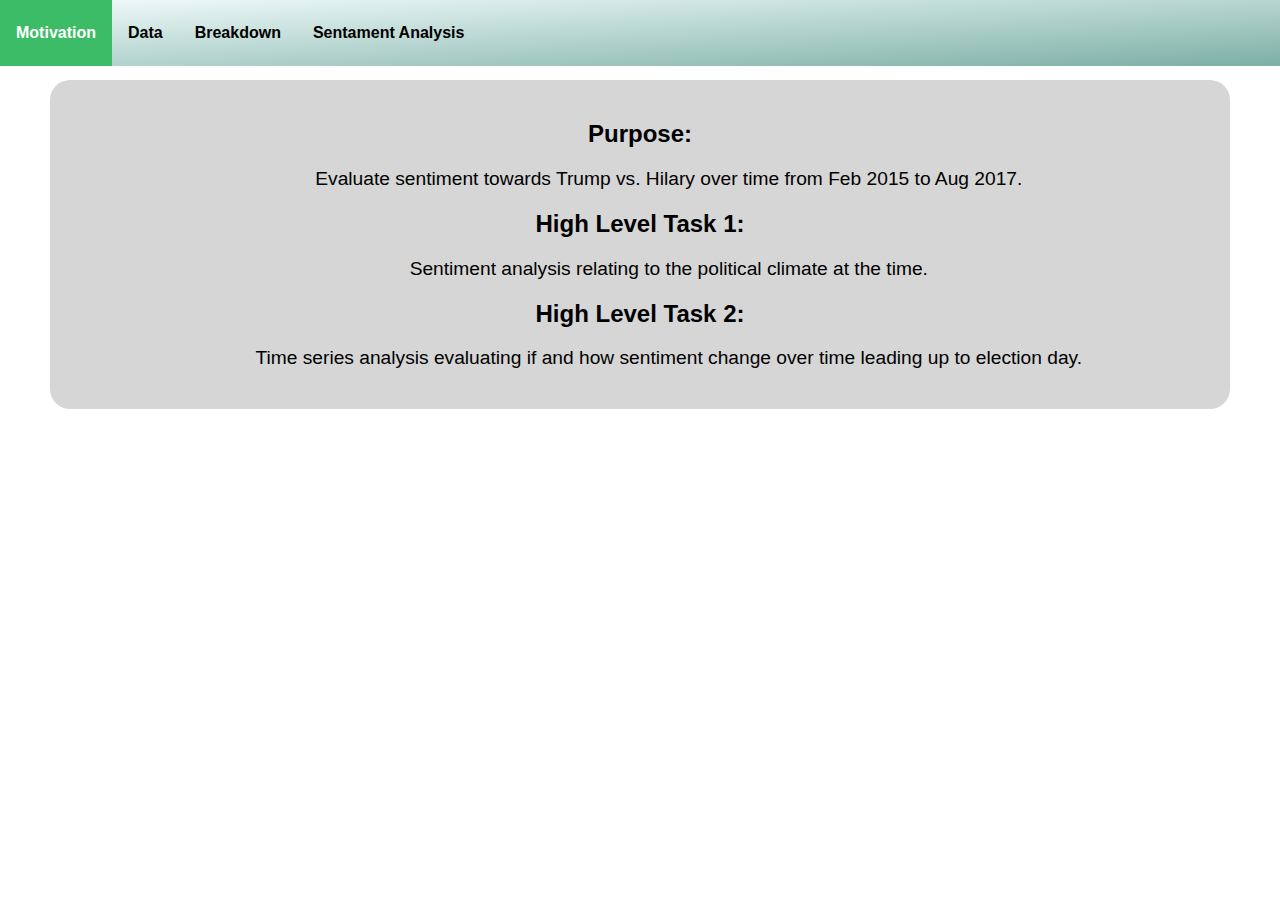
<file: html/index.html>
<!DOCTYPE html>
<html lang="en">
<head>
	<meta charset="UTF-8">
	<title>Web Mining | Final Project</title>
	<link rel="stylesheet" type="text/css" href="primary.css">
</head>
<body>
<div class="container">
	<div class="nav">
		<ul>
			<li class="active"><a href="index.html">Motivation</a></li>
			<li><a href="data.html">Data</a></li>
			<li><a href="breakdown.html">Breakdown</a></li>
			<li><a href="sa.html">Sentament Analysis</a></li>
		</ul>
	</div>
	<div class="content">
		<h2>Purpose:</h2>
		<p>Evaluate sentiment towards Trump vs. Hilary over time from Feb 2015 to Aug 2017.</p>
		<h2>High Level Task 1:</h2>
		<p>Sentiment analysis relating to the political climate at the time.</p>
		<h2>High Level Task 2:</h2>
		<p>Time series analysis evaluating if and how sentiment change over time leading up to election day.</p>
	</div>

</div>

</body>
</html>
</file>
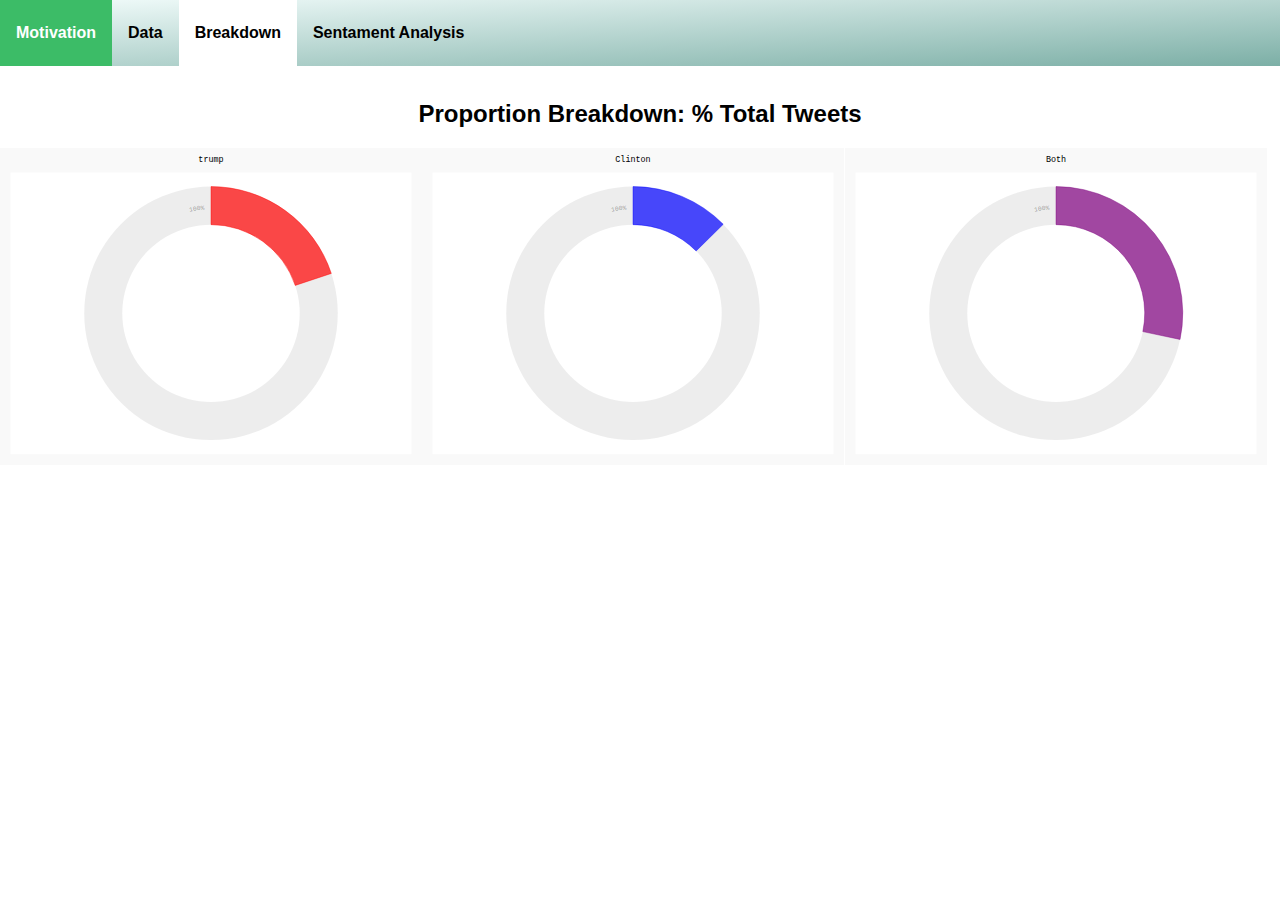
<file: html/breakdown.html>
<!DOCTYPE html>
<html lang="en">
<head>
	<meta charset="UTF-8">
	<title>Web Mining | Final Project</title>
	<link rel="stylesheet" type="text/css" href="primary.css">
</head>
<body>
<div class="container">
	<div class="nav">
		<ul>
			<li><a href="index.html">Motivation</a></li>
			<li><a href="data.html">Data</a></li>
			<li class="active"><a href="breakdown.html">Breakdown</a></li>
			<li><a href="sa.html">Sentament Analysis</a></li>
		</ul>
	</div>
	<div class="graph" style="padding-top: 80px; width: 100%;">
		<h2 >Proportion Breakdown: % Total Tweets</h2>		
		<div style="float:left; width: 33%">		
			<embed type="image/svg+xml" src="../images/t_guage.svg" />
		</div>
		<div style="float:left; width: 33%">		
			<embed type="image/svg+xml" src="../images/c_guage.svg" />
		</div>
		<div style="float:left; width: 33%">		
			<embed type="image/svg+xml" src="../images/b_guage.svg" />
		</div>
	</div>

</div>

</body>
</html>
</file>
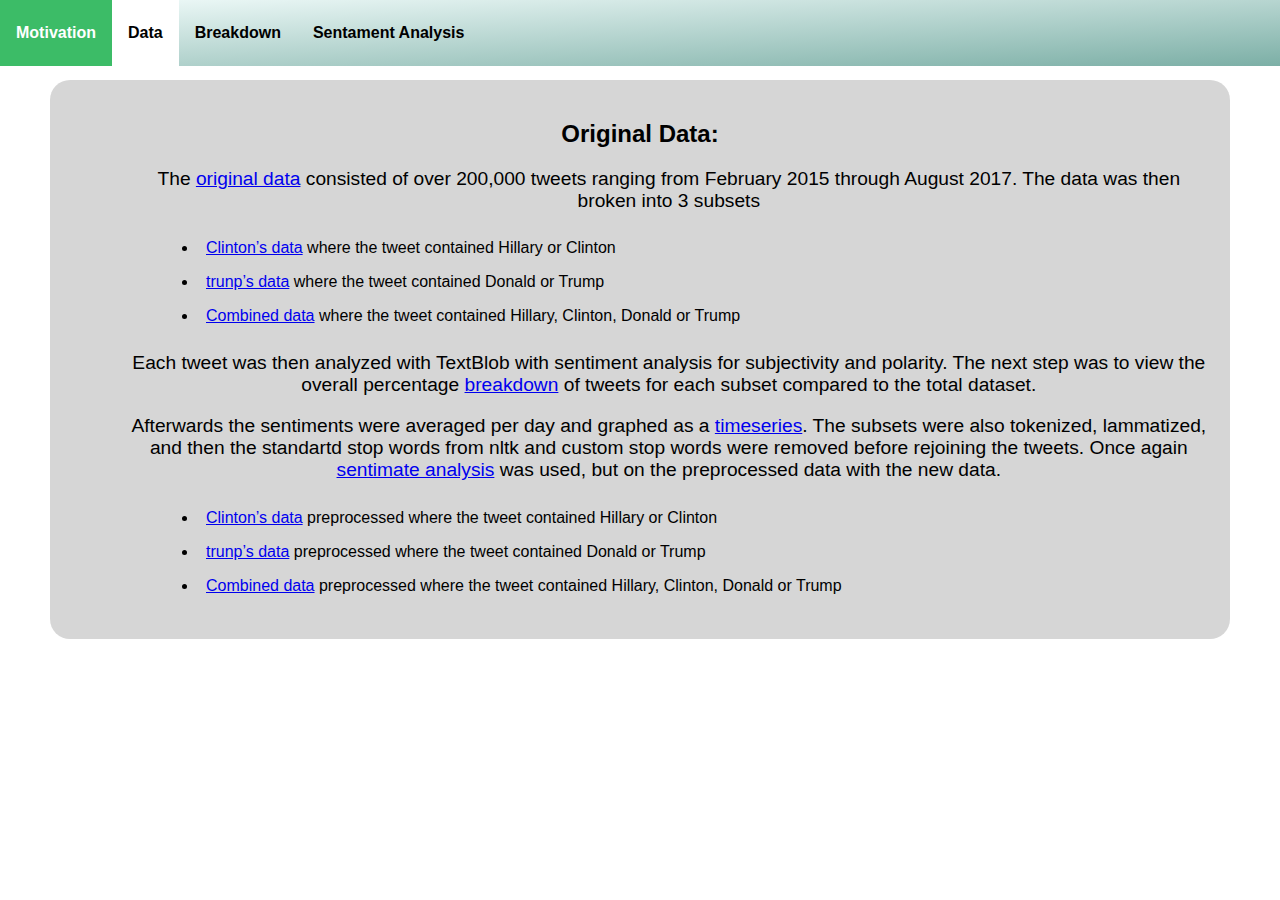
<file: html/data.html>
<!DOCTYPE html>
<html lang="en">
<head>
	<meta charset="UTF-8">
	<title>Web Mining | Final Project</title>
	<link rel="stylesheet" type="text/css" href="primary.css">
</head>
<body>
<div class="container">
	<div class="nav">
		<ul>
			<li><a href="index.html">Motivation</a></li>
			<li class="active"><a href="data.html">Data</a></li>
			<li><a href="breakdown.html">Breakdown</a></li>
			<li><a href="sa.html">Sentament Analysis</a></li>
		</ul>
	</div>
	<div class="content">
		<h2>Original Data:</h2>
		<p>The <a href="../csv/tweets.csv">original data</a> consisted of over 200,000 tweets ranging from February 2015 through August 2017. The data was then broken into 3 subsets</p>
		<ul>
			<li><a href="../csv/clinton_1.csv">Clinton’s data</a> where the tweet contained Hillary or Clinton</li>
			<li><a href="../csv/trump_1.csv">trunp’s data</a> where the tweet contained Donald or Trump</li>
			<li><a href="../csv/both_1.csv">Combined data</a> where the tweet contained Hillary, Clinton, Donald or Trump</li>
		</ul>
		<p>Each tweet was then analyzed with TextBlob with sentiment analysis for subjectivity and polarity. The next step was to view the overall percentage <a href="breakdown.html">breakdown</a> of tweets for each subset compared to the total dataset.</p>
<p>Afterwards the sentiments were averaged per day and graphed as a <a href="sa.html">timeseries</a>. The subsets were also tokenized, lammatized, and then the standartd stop words from nltk and custom stop words were removed before rejoining the tweets. Once again <a href="sa.html">sentimate analysis</a> was used, but on the preprocessed data with the new data.</p>
		<ul>
			<li><a href="../csv/clinton_2.csv">Clinton’s data</a> preprocessed where the tweet contained Hillary or Clinton</li>
			<li><a href="../csv/trump_2.csv">trunp’s data</a> preprocessed where the tweet contained Donald or Trump</li>
			<li><a href="../csv/both_2.csv">Combined data</a> preprocessed where the tweet contained Hillary, Clinton, Donald or Trump</li>
		</ul>
	</div>

</div>

</body>
</html>
</file>
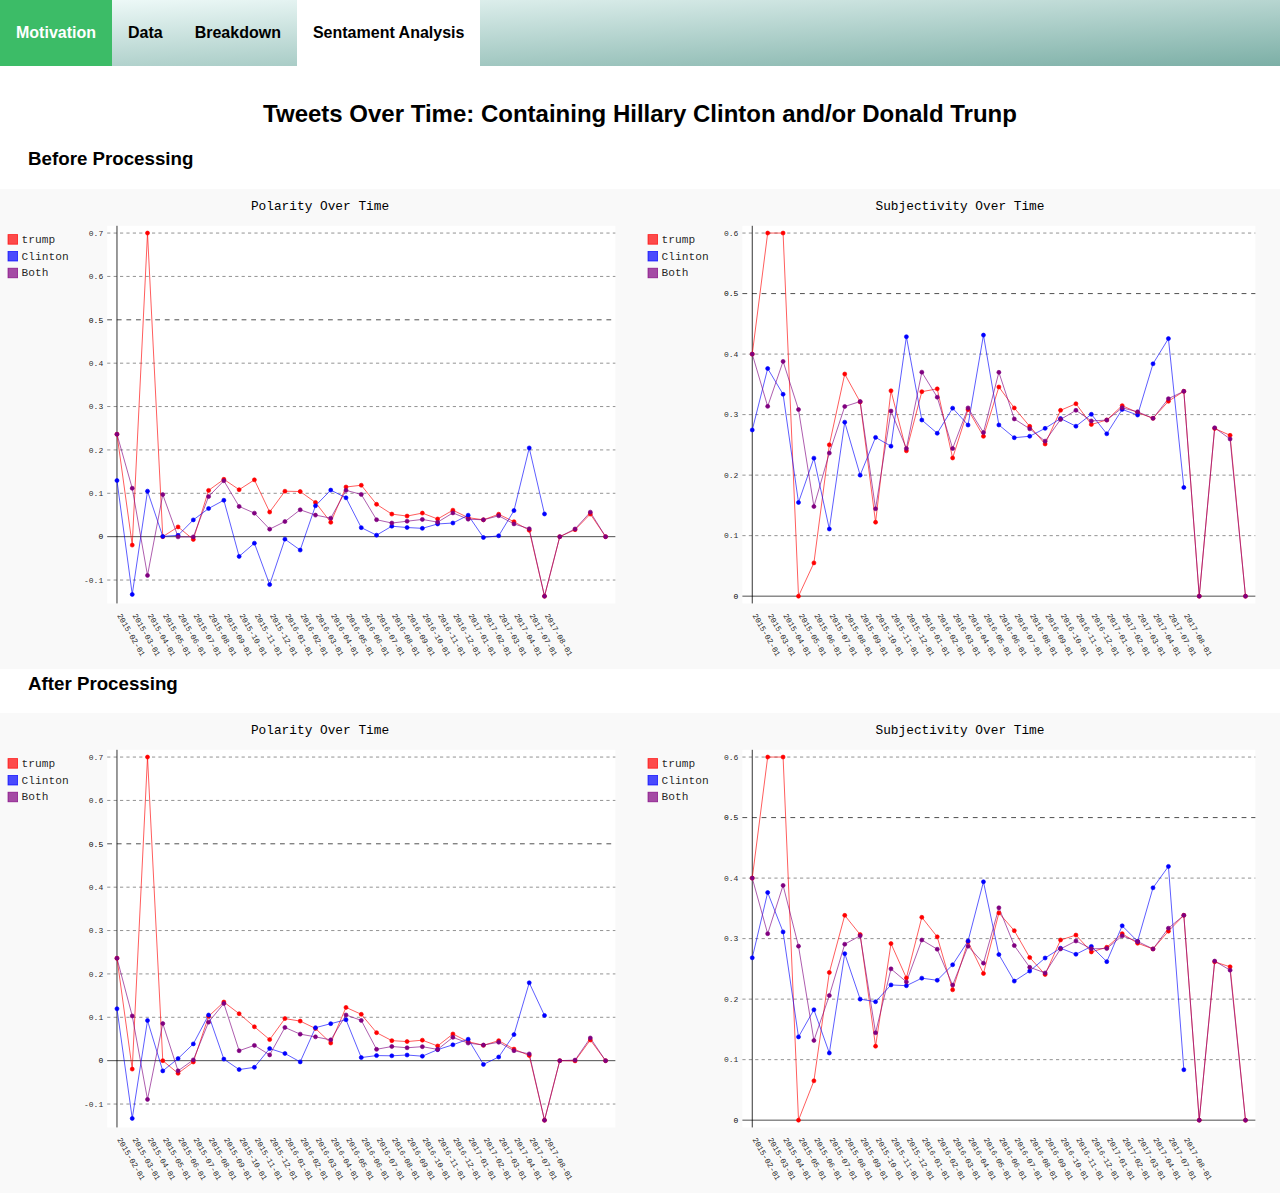
<file: html/sa.html>
<!DOCTYPE html>
<html lang="en">
<head>
	<meta charset="UTF-8">
	<title>Web Mining | Final Project</title>
	<link rel="stylesheet" type="text/css" href="primary.css">
</head>
<body>
<div class="container">
	<div class="nav">
		<ul>
			<li><a href="index.html">Motivation</a></li>
			<li><a href="data.html">Data</a></li>
			<li><a href="breakdown.html">Breakdown</a></li>
			<li class="active"><a href="sa.html">Sentament Analysis</a></li>
		</ul>
	</div>
	<div class="graph" style="padding-top: 80px; width: 100%;">
		<h2>Tweets Over Time: Containing Hillary Clinton and/or Donald Trunp</h2>
		<h3>Before Processing</h3>		
		<div style="float:left; width: 50%">		
			<embed type="image/svg+xml" src="../images/polarity_date.svg" />
		</div>
		<div style="float:left; width: 50%">		
			<embed type="image/svg+xml" src="../images/subjectivity_date.svg" />
		</div>
	</div>
	<div class="graph" style="padding-top: 80px; width: 100%;">
		<h3>After Processing</h3>		
		<div style="float:left; width: 50%">		
			<embed type="image/svg+xml" src="../images/polarity_date_processed.svg" />
		</div>
		<div style="float:left; width: 50%">		
			<embed type="image/svg+xml" src="../images/subjectivity_date_processed.svg" />
		</div>
	</div>

</div>

</body>
</html>
</file>
<file: html/primary.css>
body {

    background-color: aaa;
    margin: 0px;
    font-family: sans-serif;
}

.container {
    padding: 0px;
    margin: 0px;
}

.nav {
    position: fixed;
    left: 0;
    top: 0;
    padding: 0px;
    margin: 0px;
    width: 100%;
    background-image: linear-gradient(to bottom right, rgb(242,252,251), rgb(124,175,166));
}

.nav ul {
    list-style-type: none;
    margin: 0px;
    padding: 0px;
    overflow: hidden;

}

.nav li {
    float: left;
    padding: 0px;
    margin: 0px;
    font-weight: bold;
}

.nav li a {
    display: block;
    color: black;
    text-align: center;
    padding: 24px 16px;
    text-decoration: none;
}

.nav li a:hover:not(.active) {
    background-color: rgb(60,188,103);
    color: white;
}

.nav img {
    margin: 0px 10px;
    padding: 0px 20px;
    height: 100%;
    vertical-align: middle;
}

.active {
    background-color: white;
}


.content {
    padding: 20px;
    margin: 80px 50px;
    background-color: rgba(200,200,200, 0.75);
    color: black;
    border-radius: 20px;
}

.content ul {
    padding-left: 8em;
    font-weight: normal;
}

.content li {
	font-size: 1em;
	padding: .5em;
}

.content p {
	font-size: 1.2em;
    text-align: center;
}

.columns{
    column-count: 3;
    column-gap: 30px;
}

h1 {
    text-align: center;
	font-size: 4em;
	padding-bottom: -20px;  
	
}

h2 {
    text-align: center;
}

h3 {
    padding-left: 1.5em;
}

p {
    padding-left: 3em;
}

.content img {
    margin: 16px;
}
</file>
